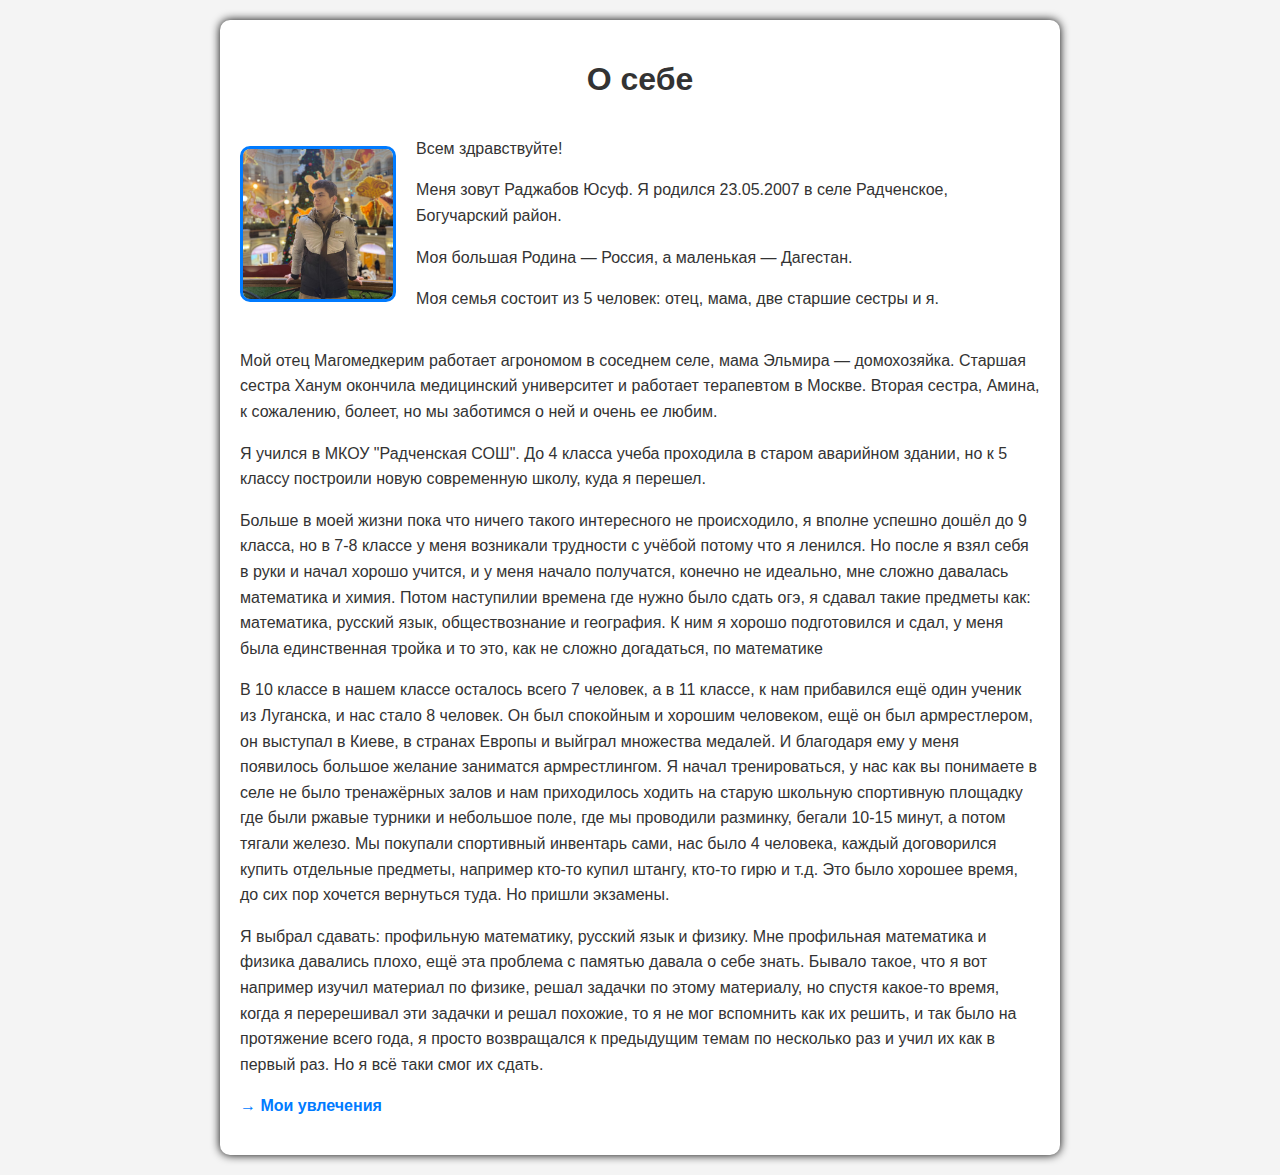
<file: index.html>
<!DOCTYPE html>
<html lang="ru">
<head>
    <meta charset="UTF-8">
    <meta name="viewport" content="width=device-width, initial-scale=1.0">
    <title>О себе</title>
    <link rel="stylesheet" href="style.css">
</head>
<body>
    <div class="container">
    <h1>О себе</h1>

    <div class="profile">
        <img src="my_photo.jpg".jpg alt="Моё фото">
        <div class="profile-text">
            <p>Всем здравствуйте!</p>
            <p>Меня зовут Раджабов Юсуф. Я родился 23.05.2007 в селе Радченское, Богучарский район.</p>
            <p>Моя большая Родина — Россия, а маленькая — Дагестан.</p>
            <p>Моя семья состоит из 5 человек: отец, мама, две старшие сестры и я.</p>
        </div>
    </div>
    <p>Мой отец Магомедкерим работает агрономом в соседнем селе, мама Эльмира — домохозяйка. Старшая сестра Ханум окончила медицинский университет и работает терапевтом в Москве. Вторая сестра, Амина, к сожалению, болеет, но мы заботимся о ней и очень ее любим.</p>
    <p>Я учился в МКОУ "Радченская СОШ". До 4 класса учеба проходила в старом аварийном здании, но к 5 классу построили новую современную школу, куда я перешел.</p>
    <p>Больше в моей жизни пока что ничего такого интересного не происходило, я вполне успешно дошёл до 9 класса, но в 7-8 классе у меня возникали трудности с учёбой потому что я ленился. Но после я взял себя в руки и начал хорошо учится, и у меня начало получатся, конечно не идеально, мне сложно давалась математика и химия. Потом наступилии времена где нужно было сдать огэ, я сдавал такие предметы как: математика, русский язык, обществознание и география. К ним я хорошо подготовился и сдал, у меня была единственная тройка и то это, как не сложно догадаться, по математике</p>
    <p>В 10 классе в нашем классе осталось всего 7 человек, а в 11 классе, к нам прибавился ещё один ученик из Луганска, и нас стало 8 человек. Он был спокойным и хорошим человеком, ещё он был армрестлером, он выступал в Киеве, в странах Европы и выйграл множества медалей. И благодаря ему у меня появилось большое желание заниматся армрестлингом. Я начал тренироваться, у нас как вы понимаете в селе не было тренажёрных залов и нам приходилось ходить на старую школьную спортивную площадку где были ржавые турники и небольшое поле, где мы проводили разминку, бегали 10-15 минут, а потом тягали железо. Мы покупали спортивный инвентарь сами, нас было 4 человека, каждый договорился купить отдельные предметы, например кто-то купил штангу, кто-то гирю и т.д. Это было хорошее время, до сих пор хочется вернуться туда. Но пришли экзамены.</p>
    <p>Я выбрал сдавать: профильную математику, русский язык и физику. Мне профильная математика и физика давались плохо, ещё эта проблема с памятью давала о себе знать. Бывало такое, что я вот например изучил материал по физике, решал задачки по этому материалу, но спустя какое-то время, когда я перерешивал эти задачки и решал похожие, то я не мог вспомнить как их решить, и так было на протяжение всего года, я просто возвращался к предыдущим темам по несколько раз и учил их как в первый раз. Но я всё таки смог их сдать.</p>
    <p><a href="pagetwo.html">→ Мои увлечения</a></p>
</div>

</body>
</html>
</file>
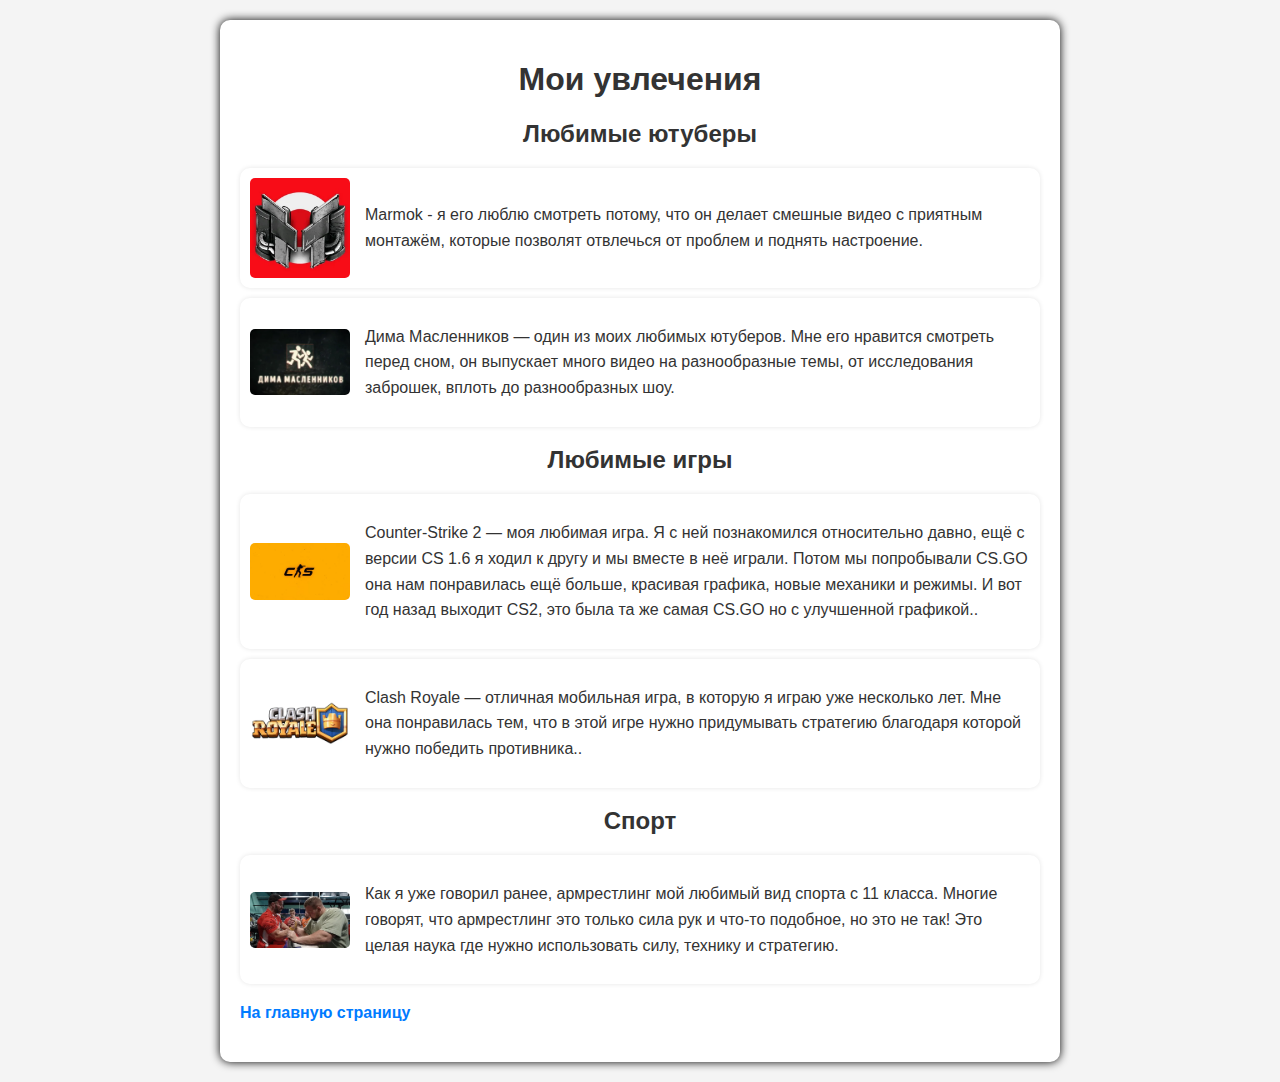
<file: pagetwo.html>
<!DOCTYPE html>
<html lang="ru">
<head>
    <meta charset="UTF-8">
    <meta name="viewport" content="width=device-width, initial-scale=1.0">
    <title>Мои увлечения</title>
    <link rel="stylesheet" href="style.css">
</head>
<body>
    <div class="container">
        <h1>Мои увлечения</h1>
        
        <h2>Любимые ютуберы</h2>
        <div class="hobby">
            <img src="Marmok.jpg" alt="Логотип канала Мармок">
            <p>Marmok - я его люблю смотреть потому, что он делает смешные видео с приятным монтажём, которые позволят отвлечься от проблем и поднять настроение.</p>
        </div>
        <div class="hobby">
            <img src="Dima.jpg" alt="Логотип канала Димы Масленникова">
            <p>Дима Масленников — один из моих любимых ютуберов. Мне его нравится смотреть перед сном, он выпускает много видео на разнообразные темы, от исследования заброшек, вплоть до разнообразных шоу.</p>
        </div>
        
        <h2>Любимые игры</h2>
        <div class="hobby">
            <img src="CS2.jpg" alt="Логотип игры CS2">
            <p>Counter-Strike 2 — моя любимая игра. Я с ней познакомился относительно давно, ещё с версии CS 1.6 я ходил к другу и мы вместе в неё играли. Потом мы попробывали CS.GO она нам понравилась ещё больше, красивая графика, новые механики и режимы. И вот год назад выходит CS2, это была та же самая CS.GO но с улучшенной графикой..</p>
        </div>
        <div class="hobby">
            <img src="Clash.jpg" alt="Логотип игры Clash Royale">
            <p>Clash Royale — отличная мобильная игра, в которую я играю уже несколько лет. Мне она понравилась тем, что в этой игре нужно придумывать стратегию благодаря которой нужно победить противника..</p>
        </div>
        <h2>Спорт</h2>
        <div class="hobby">
            <img src="Arm.jpg" alt="Армрестлинг">
            <p>Как я уже говорил ранее, армрестлинг мой любимый вид спорта с 11 класса. Многие говорят, что армрестлинг это только сила рук и что-то подобное, но это не так! Это целая наука где нужно использовать силу, технику и стратегию. </p>
        </div>
        <p><a href="index.html">На главную страницу</a></p>
    </div>
</body>
</html>
</file>
<file: style.css>
body {
    font-family: Arial, sans-serif;
    background-color: #f4f4f4;
    color: #333;
    margin: 0;
    padding: 20px;
}

.container {
    max-width: 800px;
    margin: 0 auto;
    background: white;
    padding: 20px;
    border-radius: 10px;
    box-shadow: 0 0 10px rgba(0, 0, 0, 1);
}

h1, h2 {
    text-align: center;
}

p {
    line-height: 1.6;
}

a {
    color: #007bff;
    text-decoration: none;
    font-weight: bold;
}

a:hover {
    text-decoration: underline;
}

.hobby {
    display: flex;
    align-items: center;
    gap: 15px;
    background: #ffffff;
    padding: 10px;
    margin: 10px 0;
    border-radius: 10px;
    box-shadow: 0 0 5px rgba(0, 0, 0, 0.1);
}

.hobby img {
    width: 100px;
    height: auto;
    border-radius: 5px;
}
.profile {
    display: flex;
    align-items: center;
    gap: 20px;
    margin-bottom: 20px;
}

.profile img {
    width: 150px;
    height: 150px;
    object-fit: cover;
    border-radius: 10px;
    border: 3px solid #007bff;
}

.profile-text {
    flex: 1;
}
</file>
